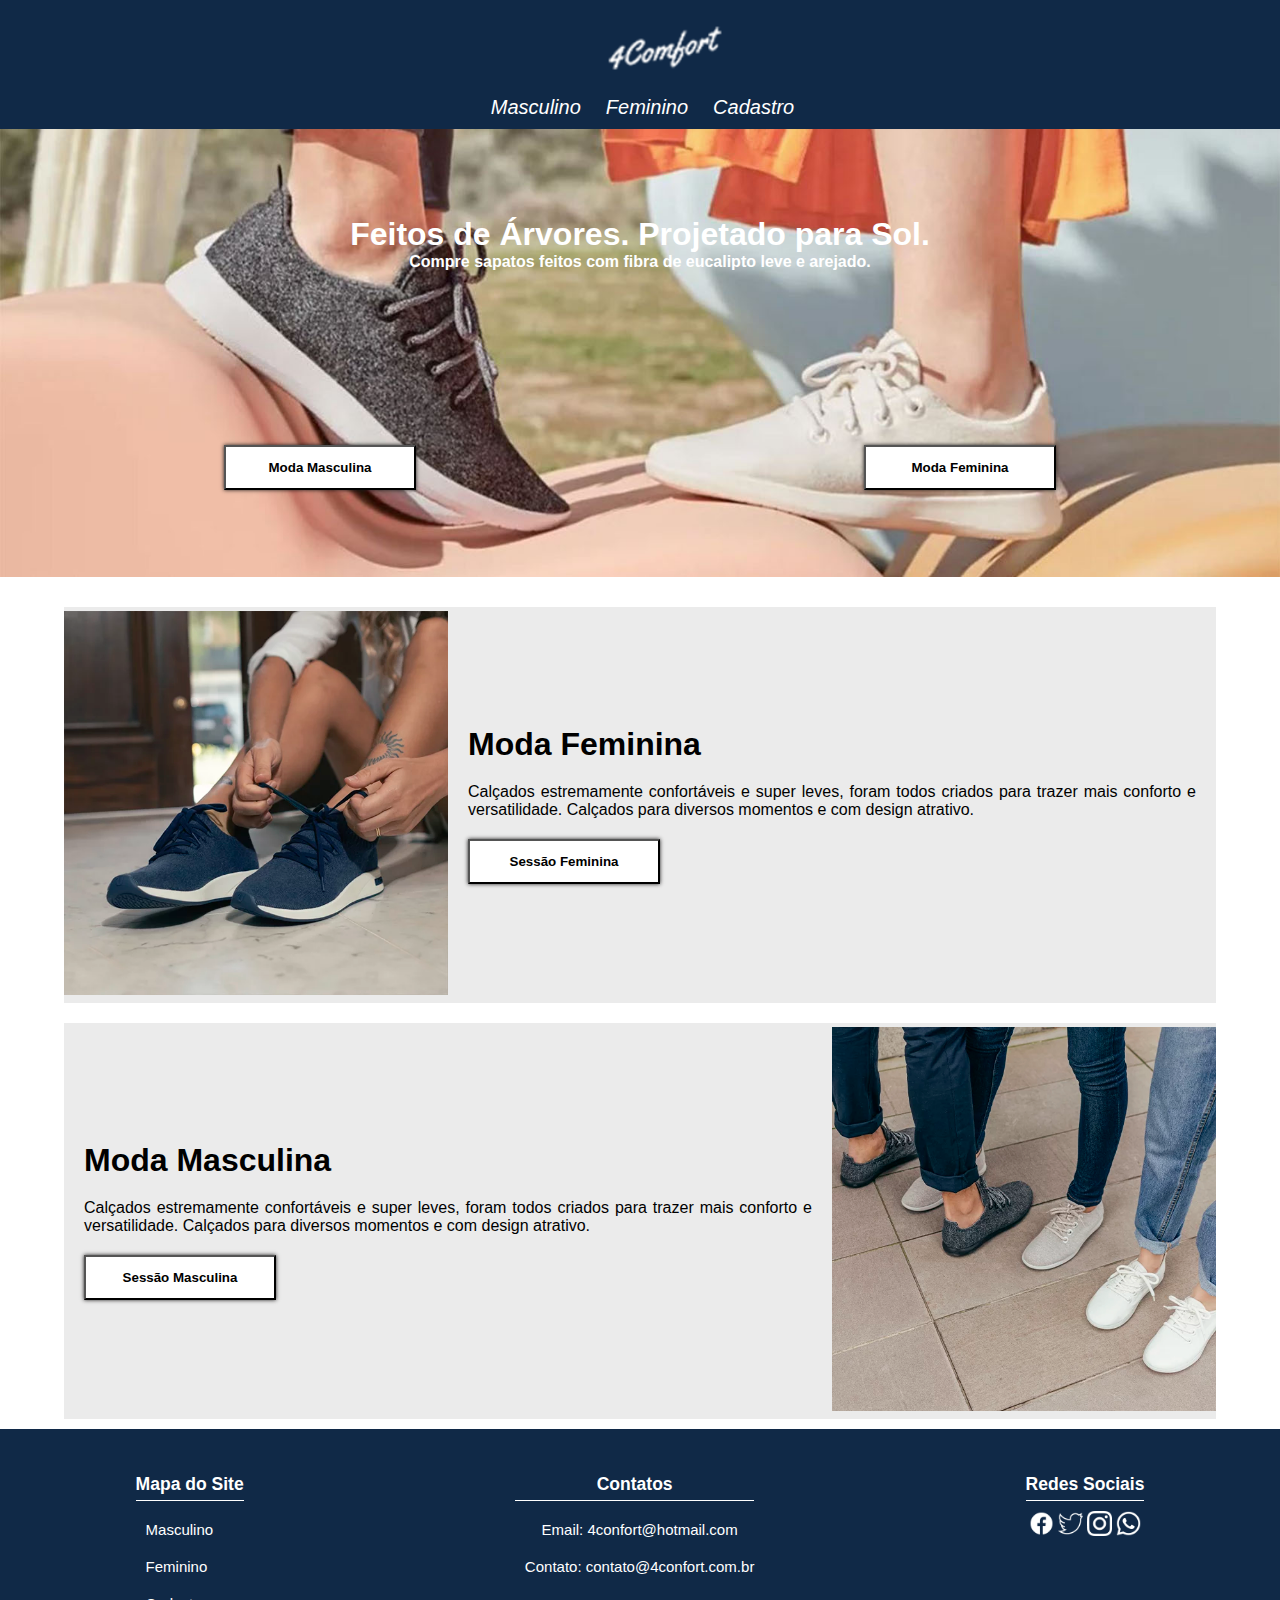
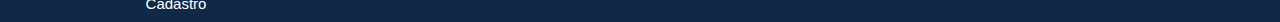
<file: index.html>
<!DOCTYPE html>
<html lang="pt-br">
<head>
    <meta charset="UTF-8">
    <meta http-equiv="X-UA-Compatible" content="IE=edge">
    <meta name="viewport" content="width=device-width, initial-scale=1.0">
    <link rel="stylesheet" href="estilopadrao.css">
    <link rel="stylesheet" href="estiloIndex.css">
    <link rel="shortcut icon" href="img/logo-4comfort.jpg">
    <title>4Confort</title>
</head>
<body>
    
        <header class="cabecalho" id="cabecalhoT">
            <div>
                <ul class="menu" id="menuT">
                    <a href="modaMasculina.html" class="animacaoMenu"><li>Masculino</li></a>
                    <a href="modaFeminina.html" class="animacaoMenu espacoMenu"><li>Feminino</li></a>
                    <a href="cadastro.html" class="animacaoMenu"><li>Cadastro</li></a>
                </ul>
            </div>
            <a href="index.html" class="imgLogo"><img src="img/logo-4comfort-preto.png" alt="" class="logo"></a>
            <div class="search-box">
                <input type="text" class="search-txt" id="searchT" placeholder="Pesquisar">
            </div>
        </header>
        <main>
            <section class="topSite">
                <div class="topTexto">
                    <h1 class="titulotopo">
                        Feitos de Árvores. Projetado para Sol.
                    </h1>
                    <p class="textotopo">
                        <strong>Compre sapatos feitos com fibra de eucalipto leve e arejado.</strong>
                    </p>
                </div>

                <div id="topBotoes">
                    <a href="./modaMasculina.html"><button class="top">
                       <h4 id="topH4"> Moda Masculina</h4>
                    </button></a>
                    <a href="./modaFeminina.html"><button class="top">
                       <h4 id="topH4"> Moda Feminina</h4>
                    </button></a>
                </div>

            </section>
    


            <section class="sessaoMF">
                <div class="sessaoSite">
                    <div class="image">
                        <a href="./modaFeminina.html"><img src="./img/sessaofem.webp" alt="Ir para sessão feminina" class="imgamostra"></a>
                    </div>
                    <div class="textoEspaco">
                        <h1>
                            Moda Feminina
                        </h1>
                        <p class="espacoTexto">
                            Calçados estremamente confortáveis e super leves, foram todos criados para trazer mais conforto e versatilidade. Calçados para diversos momentos e com design atrativo.
                        </p>
                        <a href="./modaFeminina.html"><button class="buttomSite">
                           <h4> Sessão Feminina</h4>
                        </button></a>
                    </div>
                </div>
                <div class="sessaoSite" id="sessaoMasculina">
                    <div class="textoEspaco">
                        <h1>
                            Moda Masculina
                        </h1>
                        <p class="espacoTexto">
                            Calçados estremamente confortáveis e super leves, foram todos criados para trazer mais conforto e versatilidade. Calçados para diversos momentos e com design atrativo.
                        </p>
                        <a href="./modaMasculina.html"><button class="buttomSite">
                          <h4>  Sessão Masculina</h4>
                        </button></a>
                    </div>
                    <div class="image">
                        <a href="./modaMasculina.html"><img src="./img/sessaomasc.webp" alt="Ir para sessão masculina" class="imgamostra"></a>
                    </div>
                </div>
            </section>
        </main>



        <footer>
            <div class="maparodape">
                <h3 class="titulorodape">
                    Mapa do Site
                </h1>
                <a href="modaMasculina.html" class="menurodape">
                    Masculino
                </a>
                <a href="modaFeminina.html" class="menurodape">
                    Feminino
                </a>
                <a href="cadastro.html" class="menurodape">
                    Cadastro
                </a>
            </div>
    
            <div class="maparodape contatorodape">
                <h3 class="titulorodape">
                    Contatos
                </h1>
                <p class="descrirodape">
                    Email: 4confort@hotmail.com
                </p>
                <p class="descrirodape">
                    Contato: contato@4confort.com.br
                </p>
            </div>
            <div class="maparodape">
                <h3 class="titulorodape">
                    Redes Sociais
                </h1>
                <div class="iconesredes">
                    <a href="http://facebook.com"><img src="img/facebook.png" class="redesrodape"></a>
                    <a href="http://twitter.com"><img src="img/twitter.png" class="redesrodape"></a>
                    <a href="http://instagram.com"><img src="img/instagram.png" class="redesrodape"></a>
                    <a href="http://web.whatsapp.com"><img src="img/whatsapp.png" class="redesrodape"></a>
                </div>
    
    
            </div>
        </footer>
    
    
</body>
</html>
</file>
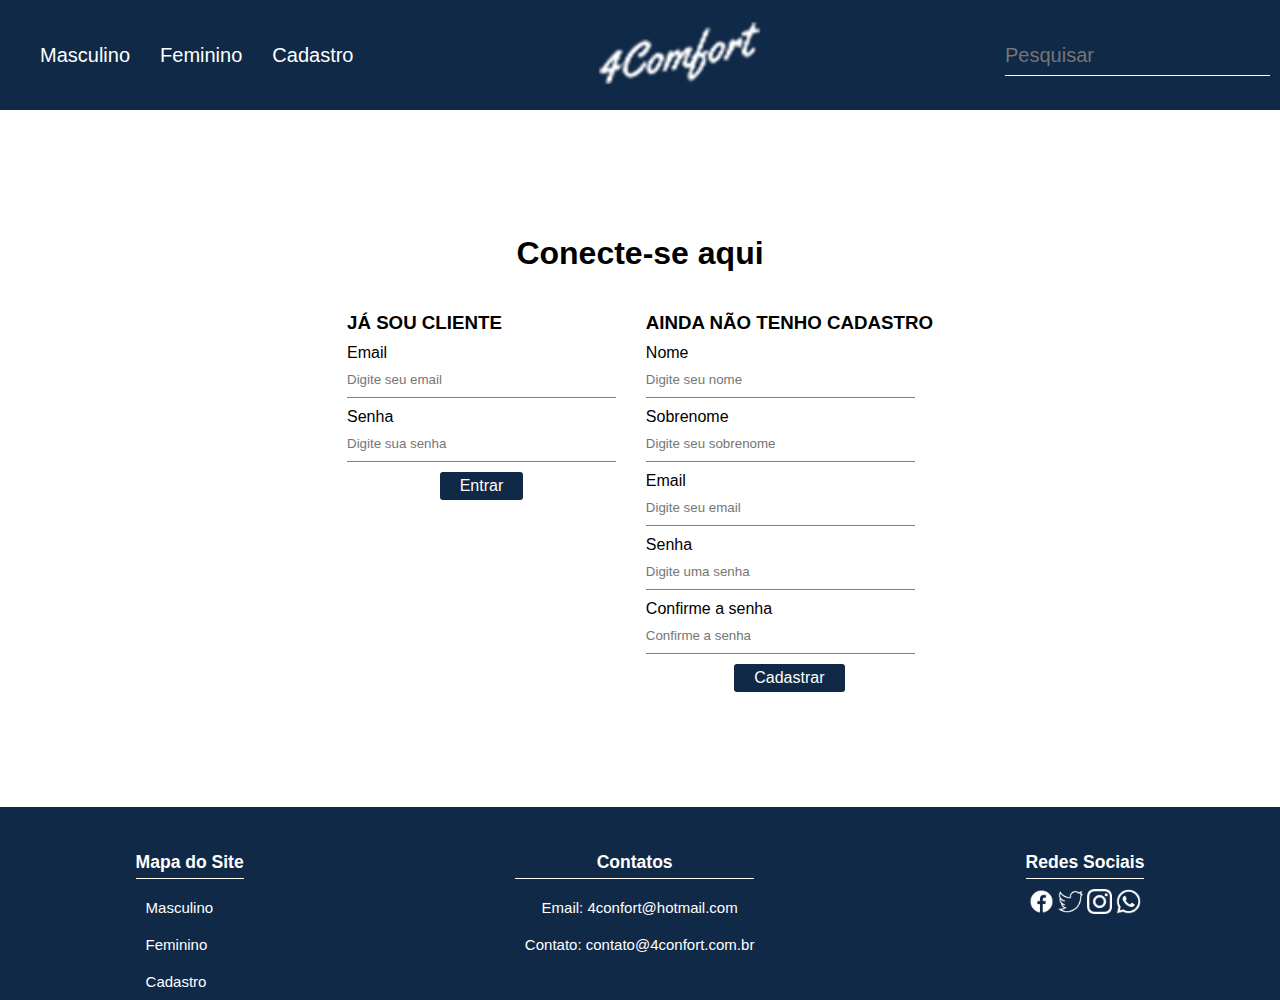
<file: cadastro.html>
<!DOCTYPE html>
<html lang="pt-br">
<head>
    <meta charset="UTF-8">
    <meta http-equiv="X-UA-Compatible" content="IE=edge">
    <meta name="viewport" content="width=device-width, initial-scale=1.0">
    <link rel="stylesheet" href="estilopadrao.css">
    <link rel="stylesheet" href="pcadastro.css">
    <title>Página de Cadastro</title>
</head>
<body>

    <header class="cabecalho">
        <div>
            <ul class="menu">
                <a href="modaMasculina.html" class="animacaoMenu"><li>Masculino</li></a>
                <a href="modaFeminina.html" class="animacaoMenu"><li>Feminino</li></a>
                <a href="cadastro.html" class="animacaoMenu"><li>Cadastro</li></a>
            </ul>
        </div>
        <a href="index.html"><img src="img/logo-4comfort-branco.png" alt="" class="logo"></a>
        <div class="search-box">
            <input type="text" class="search-txt" placeholder="Pesquisar">
        </div>
    </header>
    
    <main class="cadastro">
        <h1 class="titulocadastro">Conecte-se aqui</h1>
        <section id="tabela">
            <div class="logincad">
                <h3>JÁ SOU CLIENTE</h3>
                <p class="margincad">Email</p>
                <input type="text" placeholder="Digite seu email" class="espacoinput">
                <p class="margincad">Senha</p>
                <input type="text" placeholder="Digite sua senha" class="espacoinput">
                <div class="alignbutton">
                    <button class="botentrar margincad">
                        Entrar
                    </button>
                </div>
            </div>
            <div class="logincad">
                <h3>AINDA NÃO TENHO CADASTRO</h3>
                <p class="margincad">Nome</p>
                <input type="text" placeholder="Digite seu nome" class="espacoinput">
                <p class="margincad">Sobrenome</p>
                <input type="text" placeholder="Digite seu sobrenome" class="espacoinput">
                <p class="margincad">Email</p>
                <input type="text" placeholder="Digite seu email" class="espacoinput">
                <p class="margincad">Senha</p>
                <input type="text" placeholder="Digite uma senha" class="espacoinput">
                <p class="margincad">Confirme a senha</p>
                <input type="text" placeholder="Confirme a senha" class="espacoinput">
                <div class="alignbutton">
                    <button class="botcadastra  margincad">
                        Cadastrar
                    </button>
                </div>
            </div>
        </section>
    </main>
    
    <footer>
        <div class="maparodape">
            <h3 class="titulorodape">
                Mapa do Site
            </h1>
            <a href="modaMasculina.html" class="menurodape">
                Masculino
            </a>
            <a href="modaFeminina.html" class="menurodape">
                Feminino
            </a>
            <a href="cadastro.html" class="menurodape">
                Cadastro
            </a>
        </div>

        <div class="maparodape contatorodape">
            <h3 class="titulorodape">
                Contatos
            </h1>
            <p class="descrirodape">
                Email: 4confort@hotmail.com
            </p>
            <p class="descrirodape">
                Contato: contato@4confort.com.br
            </p>
        </div>
        <div class="maparodape">
            <h3 class="titulorodape">
                Redes Sociais
            </h1>
            <div class="iconesredes">
                <a href="http://facebook.com"><img src="img/facebook.png" class="redesrodape"></a>
                <a href="http://twitter.com"><img src="img/twitter.png" class="redesrodape"></a>
                <a href="http://instagram.com"><img src="img/instagram.png" class="redesrodape"></a>
                <a href="http://web.whatsapp.com"><img src="img/whatsapp.png" class="redesrodape"></a>
            </div>
        </div>
    </footer>

</body>
</html>
</file>
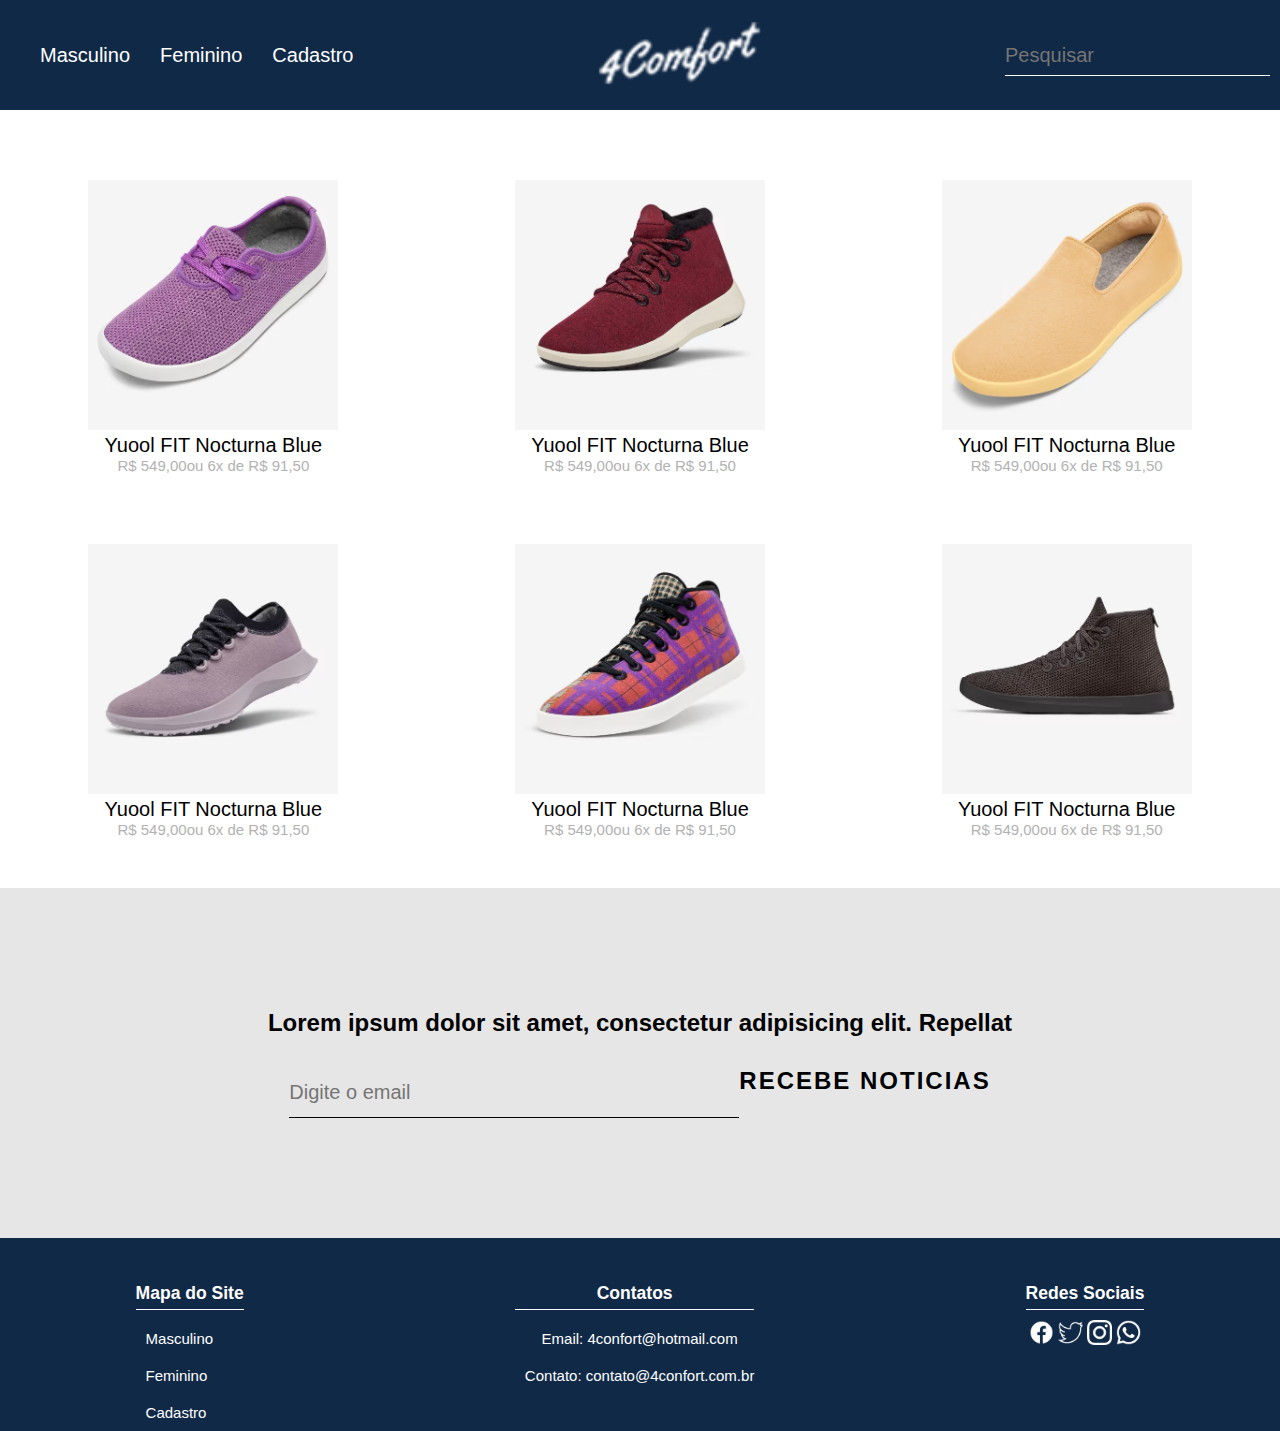
<file: modaFeminina.html>
<!DOCTYPE html>
<html lang="pt-br">
<head>
    <meta charset="UTF-8">
    <meta http-equiv="X-UA-Compatible" content="IE=edge">
    <meta name="viewport" content="width=device-width, initial-scale=1.0">
    <link rel="stylesheet" href="estilopadrao.css">
    <link rel="stylesheet" href="estiloMF.css">
    <link rel="shortcut icon" href="img/logo-4comfort.jpg">
    <title>Feminino</title>
</head>
<body>
    <div>
        <header class="cabecalho">
            <div>
                <ul class="menu">
                    <a href="modaMasculina.html" class="animacaoMenu"><li>Masculino</li></a>
                    <a href="modaFeminina.html" class="animacaoMenu"><li>Feminino</li></a>
                    <a href="cadastro.html" class="animacaoMenu"><li>Cadastro</li></a>
                </ul>
            </div>
            <a href="index.html"><img src="img/logo-4comfort-branco.png" alt="" class="logo"></a>
            <div class="search-box">
                <input type="text" class="search-txt" placeholder="Pesquisar">
            </div>
        </header>
        <main>
            <section class="catalogoTenis">
                <div class="tenis">
                    <div>
                        <a href="" class="imgtenis">
                            <img class="img-default" src="img/modaFeminina/tenis1.png" alt="">
                            <img class="img-hover" src="img/modaFeminina/tenis1reverso.png" alt="">
                        </a>
                    </div>
                    <a href="" class="descricaoTenis">
                        <p>Yuool FIT Nocturna Blue</p>
                        <div class="precoTenis">
                            <p>R$ 549,00 </p>
                            <p>ou 6x de R$ 91,50</p>
                        </div>
                    </a>
                </div>       
                <div class="tenis">
                    <div>
                        <a href="" class="imgtenis">
                            <img class="img-default" src="img/modaFeminina/tenis2.png" alt="">
                            <img class="img-hover" src="img/modaFeminina/tenis2reverso.png" alt="">
                        </a>
                    </div>
                    <a href="" class="descricaoTenis">
                        <p>Yuool FIT Nocturna Blue</p>
                        <div class="precoTenis">
                            <p>R$ 549,00 </p>
                            <p>ou 6x de R$ 91,50</p>
                        </div>
                    </a>
                </div>               
                <div class="tenis">
                    <div>
                        <a href="" class="imgtenis">
                            <img class="img-default" src="img/modaFeminina/tenis3.png" alt="">
                            <img class="img-hover" src="img/modaFeminina/tenis3reverso.png" alt="">
                        </a>
                    </div>
                    <a href="" class="descricaoTenis">
                        <p>Yuool FIT Nocturna Blue</p>
                        <div class="precoTenis">
                            <p>R$ 549,00 </p>
                            <p>ou 6x de R$ 91,50</p>
                        </div>
                    </a>
                </div>                
                <div class="tenis">
                    <div>
                        <a href="" class="imgtenis">
                            <img class="img-default" src="img/modaFeminina/tenis4.png" alt="">
                            <img class="img-hover" src="img/modaFeminina/tenis4reverso.png" alt="">
                        </a>
                    </div>
                    <a href="" class="descricaoTenis">
                        <p>Yuool FIT Nocturna Blue</p>
                        <div class="precoTenis">
                            <p>R$ 549,00 </p>
                            <p>ou 6x de R$ 91,50</p>
                        </div>
                    </a>
                </div>               
                <div class="tenis">
                    <div>
                        <a href="" class="imgtenis">
                            <img class="img-default" src="img/modaFeminina/tenis5.png" alt="">
                            <img class="img-hover" src="img/modaFeminina/tenis5reverso.png" alt="">
                        </a>
                    </div>
                    <a href="" class="descricaoTenis">
                        <p>Yuool FIT Nocturna Blue</p>
                        <div class="precoTenis">
                            <p>R$ 549,00 </p>
                            <p>ou 6x de R$ 91,50</p>
                        </div>
                    </a>
                </div>                
                <div class="tenis">
                    <div>
                        <a href="" class="imgtenis">
                            <img class="img-default" src="img/modaFeminina/tenis6.png" alt="">
                            <img class="img-hover" src="img/modaFeminina/tenis6reverso.png" alt="">
                        </a>
                    </div>
                    <a href="" class="descricaoTenis">
                        <p>Yuool FIT Nocturna Blue</p>
                        <div class="precoTenis">
                            <p>R$ 549,00 </p>
                            <p>ou 6x de R$ 91,50</p>
                        </div>
                    </a>
                </div>
            </section>

            <div class="recebenoticia">
                <h2>Lorem ipsum dolor sit amet, consectetur adipisicing elit. Repellat</h2>
                    <div class="barranoticia">  
                        <input type="text" name="" id="" placeholder="Digite o email" class="barranoticiapesquisa">
                        <a href="" class="botaorecebenoticia"><h2>RECEBE NOTICIAS</h2></a>
                    </div>

            </div>

        </main>

        <footer>
            <div class="maparodape">
                <h3 class="titulorodape">
                    Mapa do Site
                </h1>
                <a href="modaMasculina.html" class="menurodape">
                    Masculino
                </a>
                <a href="modaFeminina.html" class="menurodape">
                    Feminino
                </a>
                <a href="cadastro.html" class="menurodape">
                    Cadastro
                </a>
            </div>
    
            <div class="maparodape contatorodape">
                <h3 class="titulorodape">
                    Contatos
                </h1>
                <p class="descrirodape">
                    Email: 4confort@hotmail.com
                </p>
                <p class="descrirodape">
                    Contato: contato@4confort.com.br
                </p>
            </div>
            <div class="maparodape">
                <h3 class="titulorodape">
                    Redes Sociais
                </h1>
                <div class="iconesredes">
                    <a href="http://facebook.com"><img src="img/facebook.png" class="redesrodape"></a>
                    <a href="http://twitter.com"><img src="img/twitter.png" class="redesrodape"></a>
                    <a href="http://instagram.com"><img src="img/instagram.png" class="redesrodape"></a>
                    <a href="http://web.whatsapp.com"><img src="img/whatsapp.png" class="redesrodape"></a>
                </div>
    
    
            </div>
        </footer>
    </div>
    
</body>
</html>
</file>
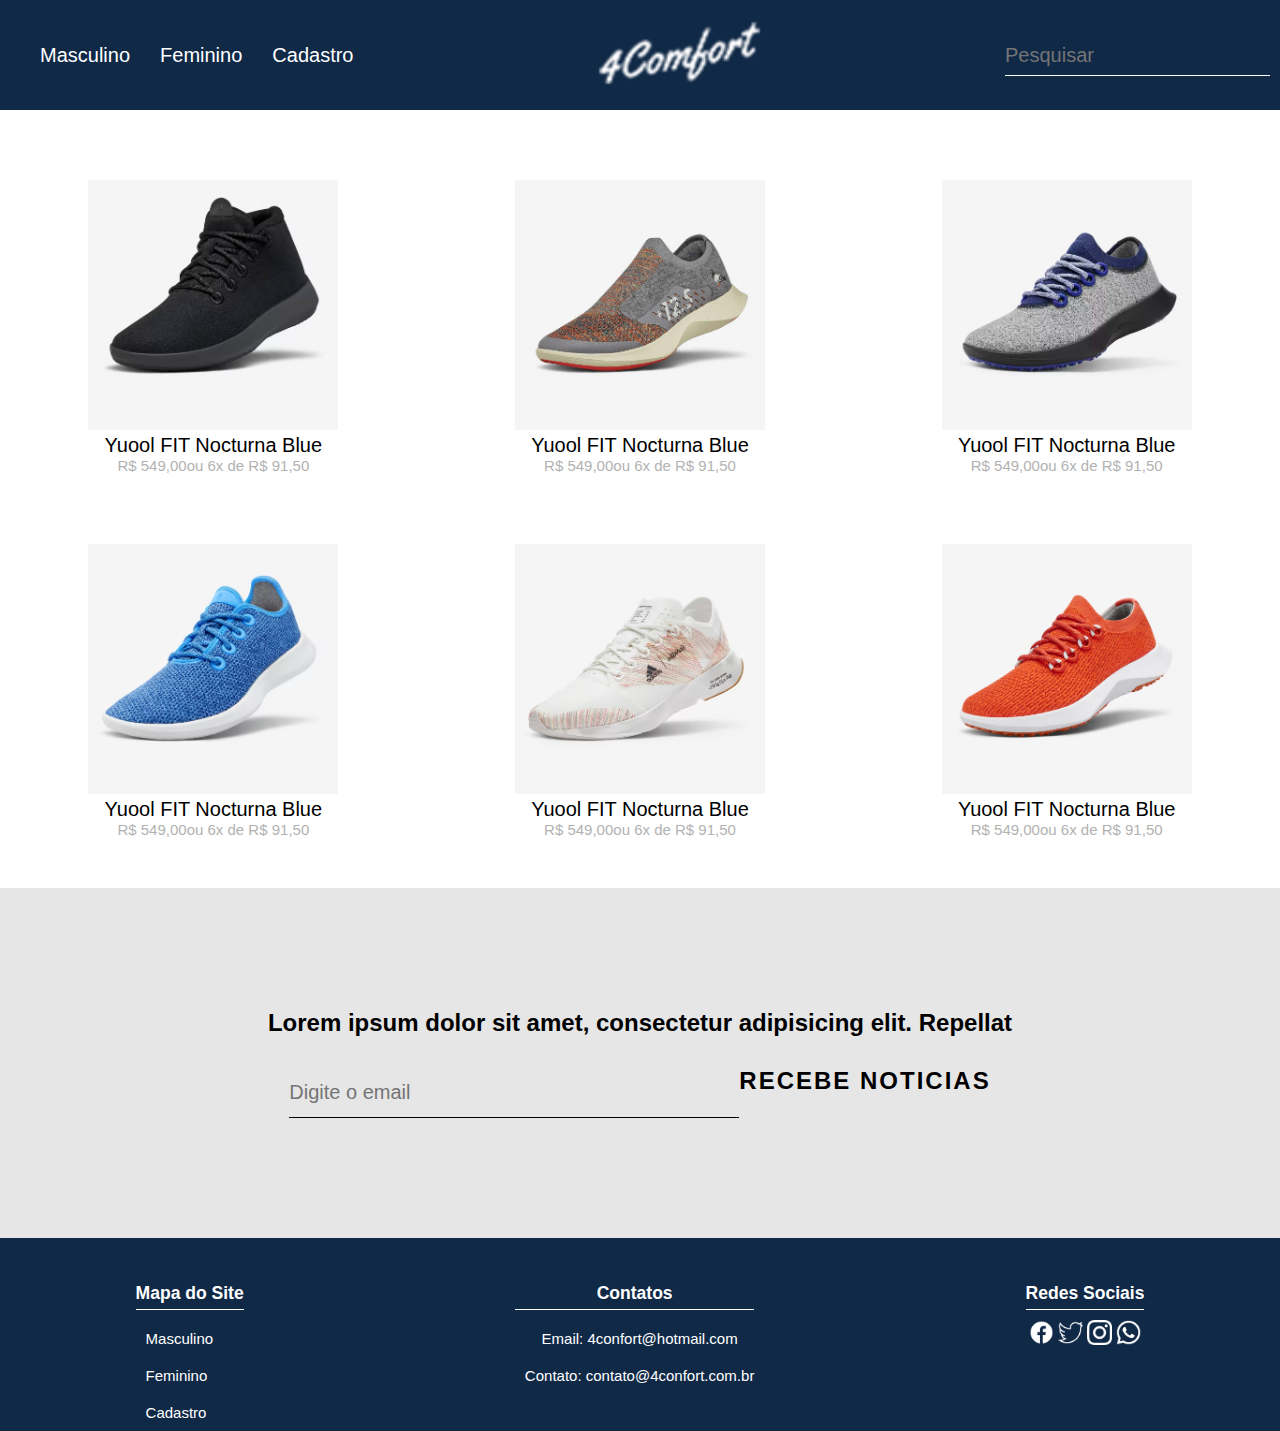
<file: modaMasculina.html>
<!DOCTYPE html>
<html lang="pt-br">
<head>
    <meta charset="UTF-8">
    <meta http-equiv="X-UA-Compatible" content="IE=edge">
    <meta name="viewport" content="width=device-width, initial-scale=1.0">
    <link rel="stylesheet" href="estilopadrao.css">
    <link rel="stylesheet" href="estiloMF.css">
    <link rel="shortcut icon" href="img/logo-4comfort.jpg">
    <title>Masculino</title>
</head>
<body>
    <div>
        <header class="cabecalho">
            <div>
                <ul class="menu">
                    <a href="modaMasculina.html" class="animacaoMenu"><li>Masculino</li></a>
                    <a href="modaFeminina.html" class="animacaoMenu"><li>Feminino</li></a>
                    <a href="cadastro.html" class="animacaoMenu"><li>Cadastro</li></a>
                </ul>
            </div>
            <a href="index.html"><img src="img/logo-4comfort-branco.png" alt="" class="logo"></a>
            <div class="search-box">
                <input type="text" class="search-txt" placeholder="Pesquisar">
            </div>
        </header>
        <main>
            <section class="catalogoTenis">
                <div class="tenis">
                    <div>
                        <a href="" class="imgtenis">
                            <img class="img-default" src="img/modaMasculina/tenis1.png" alt="">
                            <img class="img-hover" src="img/modaMasculina/tenis1reverso.png" alt="">
                        </a>
                    </div>
                    <a href="" class="descricaoTenis">
                        <p>Yuool FIT Nocturna Blue</p>
                        <div class="precoTenis">
                            <p>R$ 549,00 </p>
                            <p>ou 6x de R$ 91,50</p>
                        </div>
                    </a>
                </div>       
                <div class="tenis">
                    <div>
                        <a href="" class="imgtenis">
                            <img class="img-default" src="img/modaMasculina/tenis2.jpg" alt="">
                            <img class="img-hover" src="img/modaMasculina/tenis2reverso.png" alt="">
                        </a>
                    </div>
                    <a href="" class="descricaoTenis">
                        <p>Yuool FIT Nocturna Blue</p>
                        <div class="precoTenis">
                            <p>R$ 549,00 </p>
                            <p>ou 6x de R$ 91,50</p>
                        </div>
                    </a>
                </div>               
                <div class="tenis">
                    <div>
                        <a href="" class="imgtenis">
                            <img class="img-default" src="img/modaMasculina/tenis3.png" alt="">
                            <img class="img-hover" src="img/modaMasculina/tenis3reverso.png" alt="">
                        </a>
                    </div>
                    <a href="" class="descricaoTenis">
                        <p>Yuool FIT Nocturna Blue</p>
                        <div class="precoTenis">
                            <p>R$ 549,00 </p>
                            <p>ou 6x de R$ 91,50</p>
                        </div>
                    </a>
                </div>                
                <div class="tenis">
                    <div>
                        <a href="" class="imgtenis">
                            <img class="img-default" src="img/modaMasculina/tenis4.png" alt="">
                            <img class="img-hover" src="img/modaMasculina/tenis4reverso.png" alt="">
                        </a>
                    </div>
                    <a href="" class="descricaoTenis">
                        <p>Yuool FIT Nocturna Blue</p>
                        <div class="precoTenis">
                            <p>R$ 549,00 </p>
                            <p>ou 6x de R$ 91,50</p>
                        </div>
                    </a>
                </div>               
                <div class="tenis">
                    <div>
                        <a href="" class="imgtenis">
                            <img class="img-default" src="img/modaMasculina/tenis5.png" alt="">
                            <img class="img-hover" src="img/modaMasculina/tenis5reverso.png" alt="">
                        </a>
                    </div>
                    <a href="" class="descricaoTenis">
                        <p>Yuool FIT Nocturna Blue</p>
                        <div class="precoTenis">
                            <p>R$ 549,00 </p>
                            <p>ou 6x de R$ 91,50</p>
                        </div>
                    </a>
                </div>                
                <div class="tenis">
                    <div>
                        <a href="" class="imgtenis">
                            <img class="img-default" src="img/modaMasculina/tenis6.png" alt="">
                            <img class="img-hover" src="img/modaMasculina/tenis6reverso.png" alt="">
                        </a>
                    </div>
                    <a href="" class="descricaoTenis">
                        <p>Yuool FIT Nocturna Blue</p>
                        <div class="precoTenis">
                            <p>R$ 549,00 </p>
                            <p>ou 6x de R$ 91,50</p>
                        </div>
                    </a>
                </div>
            </section>

            <div class="recebenoticia">
                <h2>Lorem ipsum dolor sit amet, consectetur adipisicing elit. Repellat</h2>
                    <div class="barranoticia">  
                        <input type="text" name="" id="" placeholder="Digite o email" class="barranoticiapesquisa">
                        <a href="" class="botaorecebenoticia"><h2>RECEBE NOTICIAS</h2></a>
                    </div>

            </div>

        </main>
        <footer>
            <div class="maparodape">
                <h3 class="titulorodape">
                    Mapa do Site
                </h1>
                <a href="modaMasculina.html" class="menurodape">
                    Masculino
                </a>
                <a href="modaFeminina.html" class="menurodape">
                    Feminino
                </a>
                <a href="cadastro.html" class="menurodape">
                    Cadastro
                </a>
            </div>
    
            <div class="maparodape contatorodape">
                <h3 class="titulorodape">
                    Contatos
                </h1>
                <p class="descrirodape">
                    Email: 4confort@hotmail.com
                </p>
                <p class="descrirodape">
                    Contato: contato@4confort.com.br
                </p>
            </div>
            <div class="maparodape">
                <h3 class="titulorodape">
                    Redes Sociais
                </h1>
                <div class="iconesredes">
                    <a href="http://facebook.com"><img src="img/facebook.png" class="redesrodape"></a>
                    <a href="http://twitter.com"><img src="img/twitter.png" class="redesrodape"></a>
                    <a href="http://instagram.com"><img src="img/instagram.png" class="redesrodape"></a>
                    <a href="http://web.whatsapp.com"><img src="img/whatsapp.png" class="redesrodape"></a>
                </div>
    
    
            </div>
        </footer>
    </div>
    
</body>
</html>
</file>
<file: estilopadrao.css>
* {
    margin: 0;
    padding: 0;
    font-family: 'Montserrat', sans-serif;
}

/*----------------------------------------CABECALHO----------------------------------------*/

.cabecalho {
    background-color: #102947;
    display: flex;
    height: 10vh;
    justify-content: space-between;
    align-items: center;
    padding: 10px;
}

.menu {
    color: white;
    display: flex;
    font-size: 20px;
    text-indent: 30px;
    list-style-type: none;
    text-decoration: none;
}

.espacoMenu{
    margin: 0 20px;
}

.animacaoMenu {
    text-decoration: none;
    color: white;
}

.menu .animacaoMenu:hover {
    color: #b2b2b2;
    text-decoration: underline;
}

.cabecalho img {
    height: 8vh;
}

.search-txt {
    height: 40px;
    font-size: 20px;
    box-shadow: 0 1px 0 0;
    border: 0 none;
    outline: 0;
    background-color: #102947;
    color: white;
}


/*----------------------------------------RODAPÉ----------------------------------------*/

footer {
    background-color: #102947;
    display: flex;
    justify-content: space-around;
    color: white;
    font-size: 15px;
}


.maparodape{
    margin-top: 30px;
    display: flex;
    flex-direction: column;
}

.titulorodape{
    margin: 10px 0;
    border-bottom: 1px solid white;
    padding: 5px 0;
}


.menurodape{
   margin: 10px 0;
   text-indent: 10px;
   text-decoration: none;
   color: white;
}

.descrirodape{
    margin: 10px 0;
    text-indent: 10px;
    text-decoration: none;
    color: white;
 }

.menurodape:hover {
    color: #b2b2b2;
    text-decoration: underline;
}

.contatorodape{
   text-align: center;
}

.redesrodape {
   width: 25px;
}

.iconesredes {
    text-align: center;
}
</file>
<file: estiloIndex.css>
/*----------------------------------------CABECALHO----------------------------------------*/
#cabecalhoT{
    position: absolute;
    top: 0;
    background: transparent;
    width: 95vw;
}

.logo {
}

#menuT {
    text-indent: 5px;
}

#menuT li{
   color: black; 
   font-style: oblique;
}
#menuT .animacaoMenu:hover{
     color: black;
     text-decoration:underline;
}

#searchT {
    background-color: transparent;
    color: black;
}

/*----------------------------------------MAIN----------------------------------------*/
.topSite{
    background-size: 100vw;
    background-image: url(./img/topSite.jpg);
    background-repeat: no-repeat;
    height: 35vw;
    text-align: center;
    display: flex;
    flex-direction: column;
    justify-content:space-around;
    margin-bottom: 20px;
    background-position: bottom;

}

.topTexto {
    color: rgb(255, 255, 255);
}

.sessaoMF{
    display: flex;
    flex-direction: column;
    justify-content: center;
    align-items: justify;
    margin: 0 5% ;
}

.sessaoSite {
    display:flex;
    align-items: center;
    justify-content: baseline;
    text-align: justify;
    margin: 10px 0;
    background-color: #ebebeb;

}

.imgamostra{
    height: 30vw;
    padding: 4px 0;
}

.textoEspaco {
    display: flex;
    flex-direction: column;
    justify-content: space-around;
    padding: 0 20px;
}

.espacoTexto{
    margin: 70px 0;
}

.buttomSite {
    height: 5vh;
    width: 15vw;
    background-color: white;
    
    box-shadow: 0px 0px 4px rgb(29, 28, 28);
}

.buttomSite:hover {
    background-color: #5d5a5a;
/*   border-color: #ebebeb;*/
    color: white; 
}

#topBotoes{
    display: flex;
    justify-content: space-around;
}

.top {
    height: 5vh;
    width: 15vw;
    background-color: white;
    
    box-shadow: 0px 0px 4px rgb(29, 28, 28);
}

.top:hover{
    background-color: transparent;
    color: white;
    font-size: 17px;
}


/*----------------------------------------RESPONSIVIDADE----------------------------------------*/

@media (max-width: 1400px) and (min-width: 800px){
    #cabecalhoT{
        position: static;
        display: flex;
        flex-direction: column-reverse;
        height: 100%;
        background-color: #102947;
        width: 100%;
        padding: 10px 0;
    }
    
    #menuT li{
        color:white;
    }

    .logo {
        opacity: 0.0;
    }

    .imgLogo{
        background-image: url(img/logo-4comfort-branco.png);
        background-repeat: no-repeat;
        background-size: 120px;
        background-position: center center;
    }

    .cabecalho>a {
        margin-left: 50px;
        margin-bottom: 10px;
    }

    .search-box {
        display: none;
    }

    .espacoTexto{
        margin: 20px 0;
    }
    
}

@media (max-width: 800px) and (min-width: 300px){
    #cabecalhoT{
        position: static;
        display: flex;
        flex-direction: column-reverse;
        height: 100%;
        background-color: #102947;
        width: 100%;
        padding: 10px 0;
    }
        
    #menuT li{
        color:white;
    }



    .logo {
        opacity: 0.0;
    }

    .imgLogo{
        background-image: url(img/logo-4comfort-branco.png);
        background-repeat: no-repeat;
        background-size: 100px;
        background-position: center center;
    }
    
    .search-box {
        display: none;
    }
    .sessaoSite{
        flex-direction: column;        
        justify-content: center;
    }

    .imgamostra{
        height: 80vw;
    }

    #sessaoMasculina {
        flex-direction: column-reverse;
    }

    .espacoTexto{
        margin: 5px 0;
    }
    
    .buttomSite {
        width: 30vw;
    }

    .top {
        width: 30vw;
    }

    footer{
        flex-direction: column;
        align-items: center;
        text-align: center;
    }
}
</file>
<file: pcadastro.css>
/*----------------------------------------CADASTRO----------------------------------------*/

.cadastro{
    display: flex;
    flex-direction: column;
    align-items: center;
    justify-content: space-around;
    margin: 100px 0;
}

.titulocadastro{
    margin: 25px;
    text-align: center;
}

#tabela {
    display: flex;
    flex-flow: wrap;
}

.logincad{
    display: flex;
    flex-direction: column;
    margin: 15px;
}

input{
    border: none;
    border-bottom: 1px solid gray;
    height: 35px;
}

.espacoinput{
    width: 21vw;
}

.alignbutton{
    text-align: center;
}

.margincad{
    margin-top: 10px;
}

button{
    border: none;
    background-color: #102947;
    padding: 5px 20px;
    color: white;
    text-decoration: none;
    font-size: 1em;
    border-radius: 3px;
}

/*----------------------------------------RESPONSIVIDADE----------------------------------------*/


@media (max-width: 800px) and (min-width: 300px){ 

    .cabecalho {
        display: flex;
        flex-direction: column-reverse;
        height: 100%;
    }
    .cabecalho img{
        height: 20%;
        margin: 5px 0
    }
    .menu{
        font-size: 10px;
        margin-right: 40px;
    }
    .search-box {
        display: none;
    }

    .cadastro {  
        margin: 50px 150px;
    }

    .espacoinput {
        width: 30vh;

    }

    .margincad {
        width: 40vh;
    }



    footer {
        font-size: 15px;
        padding: 0 50px;
        display: flex;
        flex-direction: column;
        text-align: center;
    }

    .iconesredes {
        margin-bottom: 30px;
    }

}
</file>
<file: estiloMF.css>
/*----------------------------------------TENIS----------------------------------------*/

.catalogoTenis {
    display: grid;
    grid-template-columns: 1fr 1fr 1fr;
}

.tenis {
    text-align: center;
    margin-top: 70px;
}

.imgtenis img.img-hover {
    display: none;
  }
  .imgtenis:hover img.img-default {
    display: none;
  }
  .imgtenis:hover img.img-hover {
    display: inherit;
  }


.descricaoTenis {
    text-decoration: none;
    font-size: 20px;
    color: black;
}

.descricaoTenis:hover {
    text-decoration:underline
}

.precoTenis {
    display: flex;
    justify-content: center;
    font-size: 15px;
    color: #b2b2b2;
}

.img-default {
    width: 250px;
}
.img-hover {
    width: 250px;
}

/*----------------------------------------RECEBER NOTICIAS----------------------------------------*/

.recebenoticia {
    margin-top: 50px;
    background-color: #e6e6e6;
    height: 350px;
    text-align: center;
    display: flex;
    flex-direction: column;
    justify-content: center;
}

.barranoticia {
    box-shadow: 0 0 0 0;
    margin-top: 30px;
    display: flex;
    justify-content: center;
    letter-spacing: 2px;
}

.barranoticiapesquisa {
    box-shadow: 0 1px 0 0;
    border: 0 none;
    outline: 0;
    background-color: #e6e6e6 ;
    height: 50px;
    width: 450px;
    font-size: 20px;
}

.botaorecebenoticia {
    text-decoration: none;
    color: black;
}

.botaorecebenoticia:hover {
    color: #b2b2b2;
    text-decoration: underline;
}

/*----------------------------------------RESPONSIVIDADE----------------------------------------*/


@media (max-width: 1000px) and (min-width: 800px){ 
    .catalogoTenis {
        display: flex;
        flex-direction: column;
        justify-content: center;
        align-items: center;
        margin-left: 70px;
    }
    .cabecalho {
        display: flex;
        flex-direction: column-reverse;
        height: 100%;
    }
    .cabecalho img{
        height: 20%;
    }
    .menu{
        font-size: 30px;
    }
    .search-box {
        display: none;
    }
    footer {
        font-size: 15px;
        padding: 0 50px;
        display: flex;
        flex-direction: column;
        text-align: center;
    }
    .barranoticia {
        display: flex;
        flex-direction: column;
        align-items: center;
    }

    .iconesredes {
        margin-bottom: 30px;
    }
    
    .img-default {
        width: 400px;
    }
    .img-hover {
        width: 400px;
    }


}

@media (max-width: 800px) and (min-width: 300px){ 

    .catalogoTenis {
        display: flex;
        flex-direction: column;
        justify-content: center;
        align-items: center;
    }
    .cabecalho {
        display: flex;
        flex-direction: column-reverse;
        height: 100%;
    }
    .cabecalho img{
        height: 8vh;
    }
    .menu{
        font-size: 10px;
        margin-right: 40px;
    }
    .search-box {
        display: none;
    }

    footer {
        font-size: 15px;
        padding: 0 50px;
        display: flex;
        flex-direction: column;
        text-align: center;
    }

    .barranoticia {
        display: flex;
        flex-direction: column;
        align-items: center;
    }

    .iconesredes {
        margin-bottom: 30px;
    }
    
    .img-default {
        width: 200px;
    }
    .img-hover {
        width: 200px;
    }

    .barranoticiapesquisa {
        height: 50px;
        width: 250px;
    }
}
</file>
